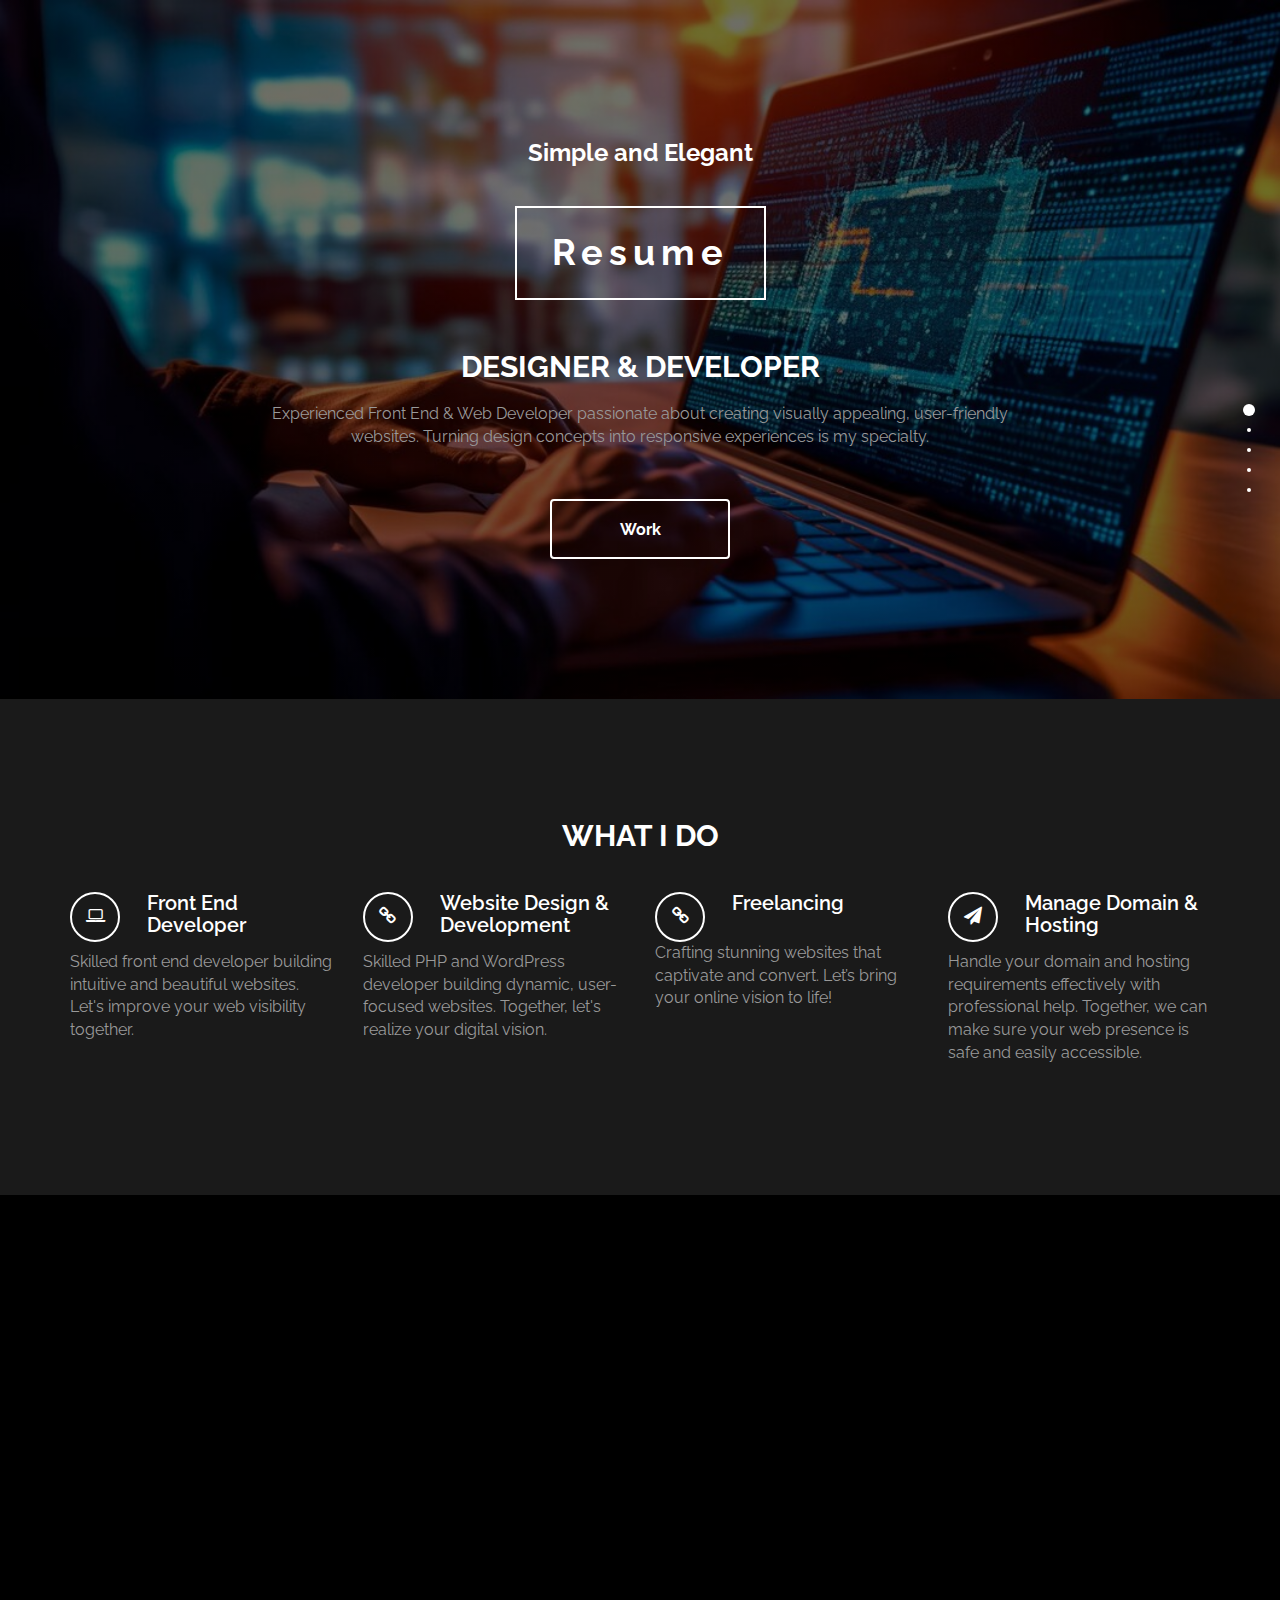
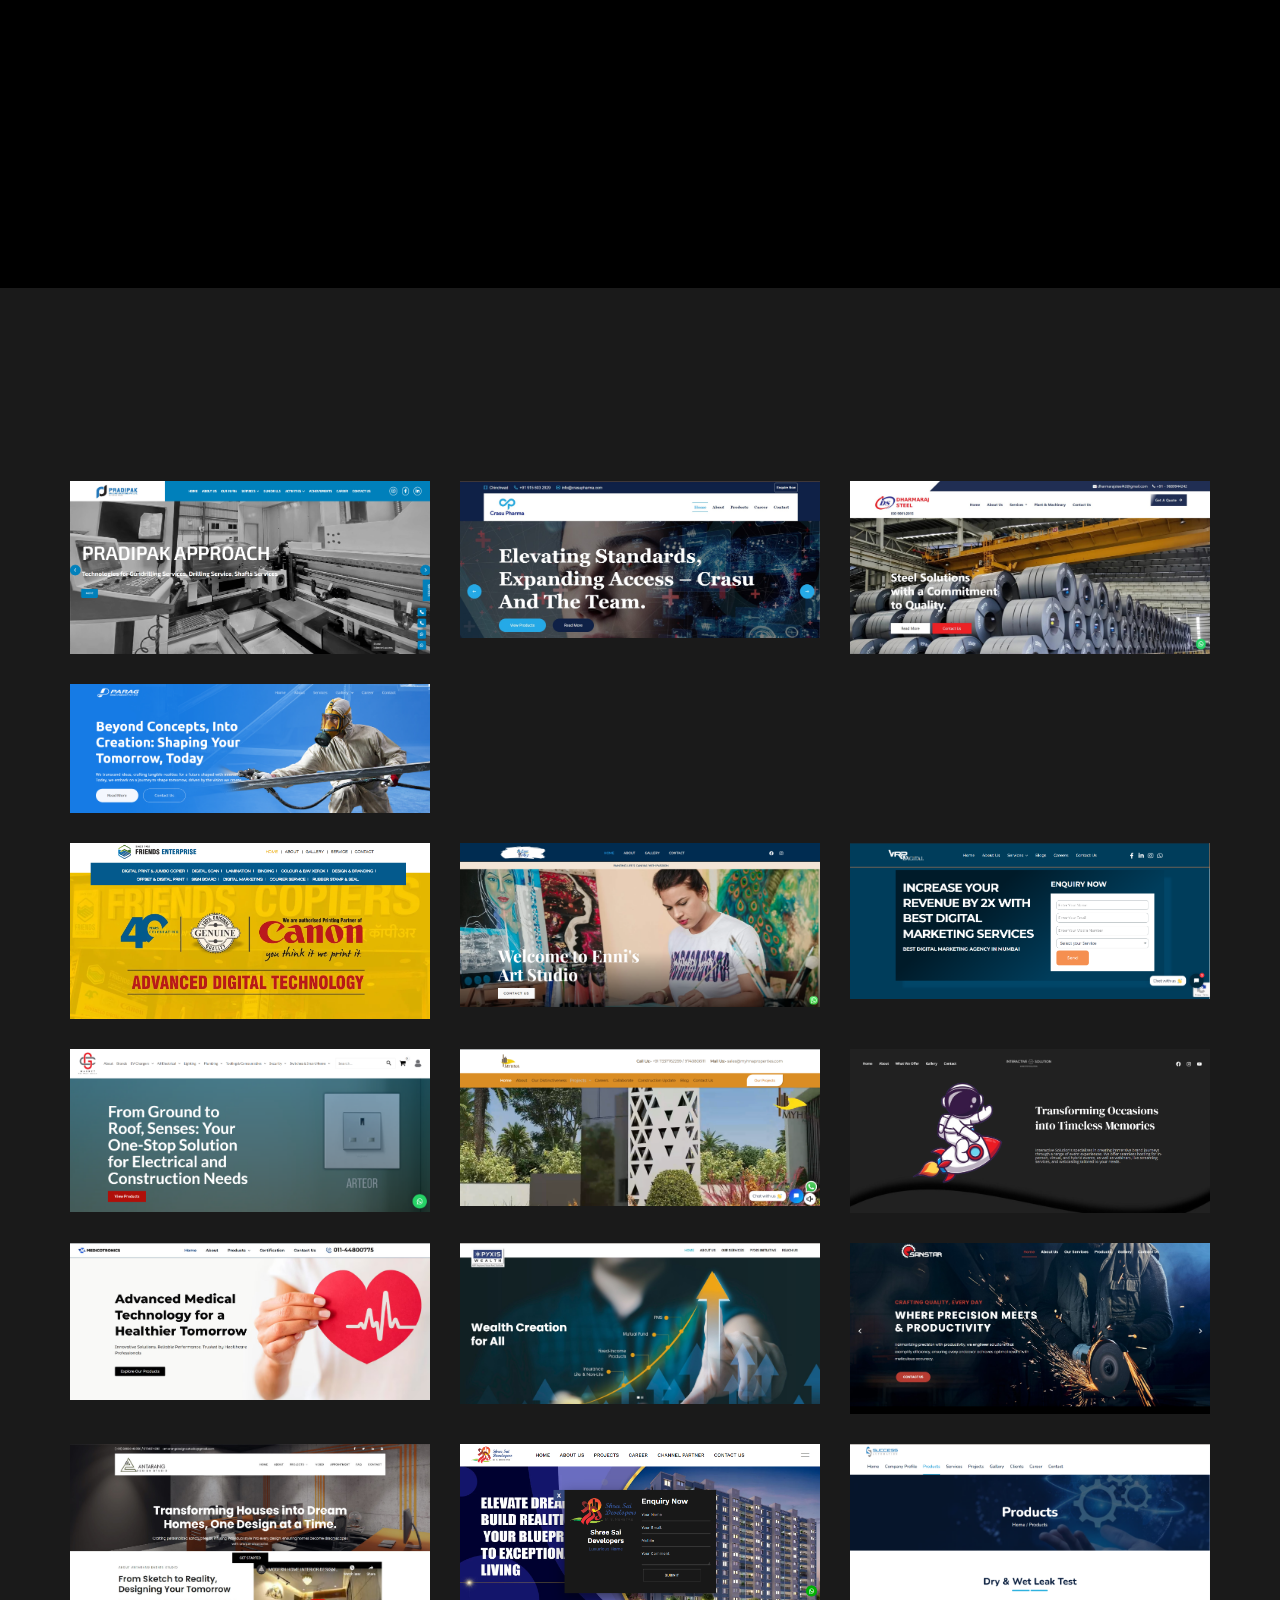
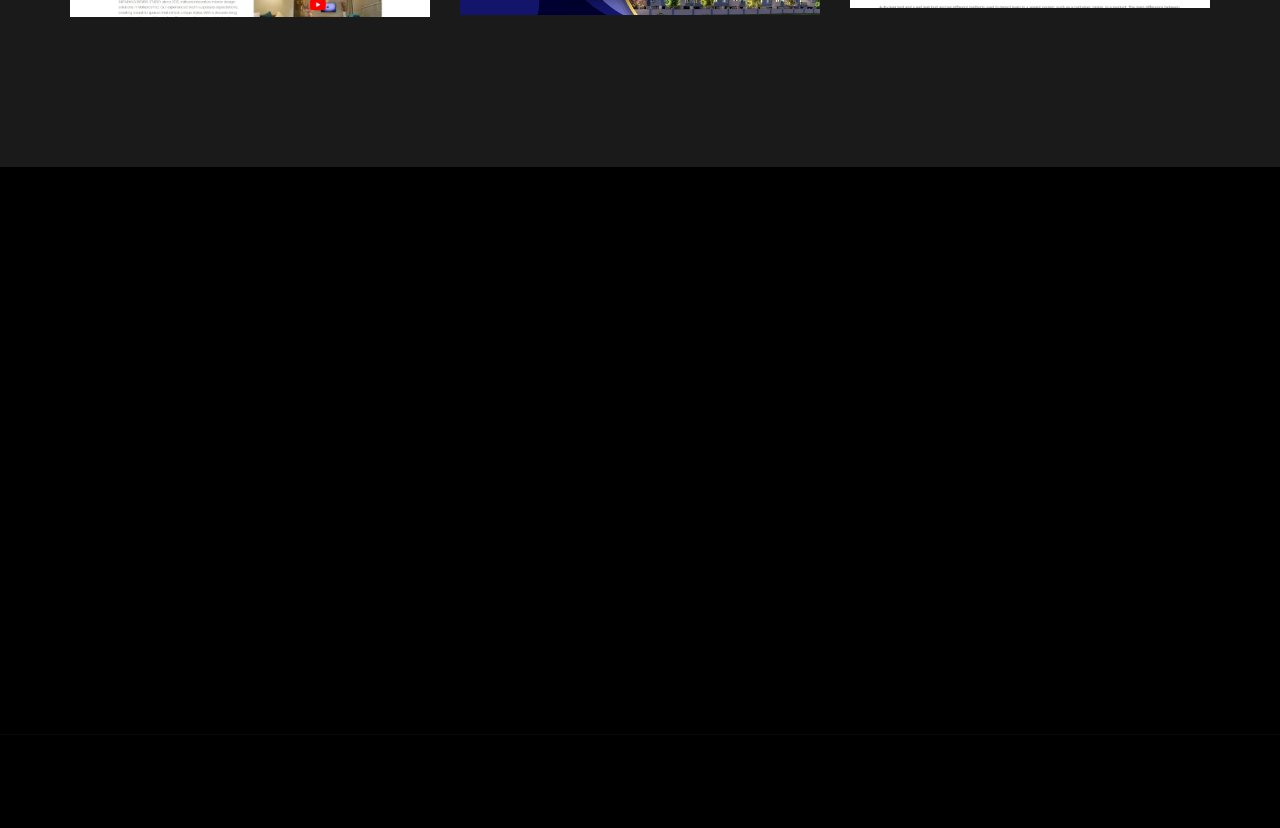
<file: index.html>
<!DOCTYPE html>
<html lang="en">
	<head>
		<meta charset="utf-8">
		<title>Sapna-Portfolio</title>
		<meta name="keywords" content="">
		<meta name="description" content="">
        <meta name="author" content="templatemo">
		<meta http-equiv="X-UA-Compatible" content="IE=Edge">
		<meta http-equiv="Content-Type" content="text/html; charset=UTF-8" />
		<meta name="viewport" content="width=device-width, initial-scale=1">

		<!-- animate -->
		<link rel="stylesheet" href="css/animate.min.css">
		<!-- bootstrap -->
		<link rel="stylesheet" href="css/bootstrap.min.css">
		<!-- font-awesome -->
		<link rel="stylesheet" href="css/font-awesome.min.css">
		<!-- google font -->
		<link href='http://fonts.googleapis.com/css?family=Raleway:400,300,700,800' rel='stylesheet' type='text/css'>
		<!-- fullpage -->
		<link rel="stylesheet" href="css/jquery.fullPage.css">
		<!-- custom -->
		<link rel="stylesheet" href="css/templatemo-style.css">

	</head>
	<body>

	<div id="fullpage">

		<!-- start home -->
		<div id="home" class="section">
			<div class="container">
				<div class="row">
					<div class="col-md-2"></div>
					<div class="col-md-8 wow fadeIn" data-wow-delay="0.9s">
						<h3>Simple and Elegant</h3>
						<a href="itsme.pdf"><h1>Resume</h1></a>
						<h2 class="rotate">DESIGNER &AMP; DEVELOPER, Manage Domain & Hosting</h2>
						<p>Experienced Front End & Web Developer passionate about creating visually appealing, user-friendly websites. Turning design concepts into responsive experiences is my specialty.</p>
						<a href="#work" class="btn btn-default smoothScroll wow fadeInUp" data-wow-delay="1s">Work</a>
					</div>
					<div class="col-md-2"></div>
				</div>
			</div>
		</div>
		<!-- end home -->
		<!-- start work -->
		<div id="work" class="section">
			<div class="container">
				<div class="row">
					<div class="col-md-12 wow bounce">
						<h2>WHAT I DO</h2>
					</div>
                               </div>  
                <div class="row">
					<div class="col-md-3 col-xs-11 wow fadeInUp" data-wow-delay="0.6s">
						<div class="media">
							<div class="media-object media-left">
								<i class="fa fa-laptop"></i>
							</div>
							<div class="media-body">
								<h3 class="media-heading">Front End Developer</h3>
							</div>
                            <p>Skilled front end developer building intuitive and beautiful websites. Let's improve your web visibility together.</p>

						</div>
					</div>
                    
					<div class="col-md-3 col-xs-11 wow fadeInUp" data-wow-delay="0.6s">
						<div class="media">
							<div class="media-object media-left">
								<i class="fa fa-link"></i>
							</div>
							<div class="media-body">
								<h3 class="media-heading">Website Design & Development</h3>
							</div>
                            <p>Skilled PHP and WordPress developer building dynamic, user-focused websites. Together, let's realize your digital vision.</p>
						</div>
					</div>
                    
					<div class="col-md-3 col-xs-11 wow fadeInUp" data-wow-delay="0.6s">
						<div class="media">
							<div class="media-object media-left">
								<i class="fa fa-link"></i>
							</div>
							<div class="media-body">
								<h3 class="media-heading">Freelancing</h3>
							</div>
                            <p>Crafting stunning websites that captivate and convert. Let’s bring your online vision to life!</p>
						</div>
					</div>

                 <div class="col-md-3 col-xs-11 wow fadeInUp" data-wow-delay="0.6s">
						<div class="media">
							<div class="media-object media-left">
								<i class="fa fa-paper-plane"></i>
							</div>
							<div class="media-body">
								<h3 class="media-heading">Manage Domain & Hosting</h3>
								
							</div>
                            <p>Handle your domain and hosting requirements effectively with professional help. Together, we can make sure your web presence is safe and easily accessible.</p>
						</div>
					</div>
                    
				</div>
			</div>
		</div>
		<!-- end work -->

		<!-- start about -->
		<div id="about" class="section">
			<div class="container">
				<div class="row">
					<div class="col-md-6 col-xs-11 wow fadeInLeft" data-wow-delay="0.9s">
						<h2>ABOUT SAPNA</h2>
						<h4>DESIGNER &AMP; DEVELOPER</h4>
						<p>I am a dedicated and skilled Professional Front End & Web Developer with a passion for creating innovative and visually appealing web experiences. With a keen eye for detail and a commitment to delivering high-quality projects, I specialize in turning design concepts into responsive and user-friendly websites.</p>
					</div>
					<div class="col-md-6 col-xs-11 wow fadeInRight" data-wow-delay="0.9s">
						<span class="text-top">HTML <small>95%</small></span>
							<div class="progress">
								<div class="progress-bar progress-bar-danger" role="progressbar" aria-valuenow="60" aria-valuemin="0" aria-valuemax="100" style="width: 95%;"></div>
							</div>
						<span>CSS<small>80%</small></span>
							<div class="progress">
								<div class="progress-bar progress-bar-danger" role="progressbar" aria-valuenow="80" aria-valuemin="0" aria-valuemax="100" style="width: 80%;"></div>
							</div>
						<span>JavaScript<small>70%</small></span>
							<div class="progress">
								<div class="progress-bar progress-bar-danger" role="progressbar" aria-valuenow="60" aria-valuemin="0" aria-valuemax="100" style="width: 70%;"></div>
							</div>
						<span>PHP & SQL<small>70%</small></span>
							<div class="progress">
								<div class="progress-bar progress-bar-danger" role="progressbar" aria-valuenow="60" aria-valuemin="0" aria-valuemax="100" style="width: 90%;"></div>
							</div>
						<span>Wordpress<small>80%</small></span>
							<div class="progress">
								<div class="progress-bar progress-bar-danger" role="progressbar" aria-valuenow="60" aria-valuemin="0" aria-valuemax="100" style="width: 90%;"></div>
							</div>
						<span>WIX<small>70%</small></span>
							<div class="progress">
								<div class="progress-bar progress-bar-danger" role="progressbar" aria-valuenow="60" aria-valuemin="0" aria-valuemax="100" style="width: 90%;"></div>
							</div>
						<span>SHOPIFY<small>70%</small></span>
							<div class="progress">
								<div class="progress-bar progress-bar-danger" role="progressbar" aria-valuenow="60" aria-valuemin="0" aria-valuemax="100" style="width: 90%;"></div>
							</div>
							<span>Domain & Hosting<small>80%</small></span>
							<div class="progress">
								<div class="progress-bar progress-bar-danger" role="progressbar" aria-valuenow="60" aria-valuemin="0" aria-valuemax="100" style="width: 90%;"></div>
							</div>
					</div>
				</div>
			</div>
		</div>
		<!-- end about -->

		<!-- start portfolio -->
	<div id="portfolio" class="section">
		<div class="container">
			<div class="row">
				<div class="col-md-12">
					<h2 class="wow bounce">PORTFOLIO</h2>
				</div>
                                <div class="col-md-4">
					<div class="portfolio-thumb">
						<img src="images/pradipak.png" class="img-responsive" alt="portfolio img">
					<a href="https://pradipak.com/" target="_blank"><div class="portfolio-overlay">
								<h4>Website Design</h4>
							</div></a>	
					</div>
				</div>
				<div class="col-md-4">
					<div class="portfolio-thumb">
						<img src="images/crasu.jpg" class="img-responsive" alt="portfolio img">
					<a href="https://crasupharma.com/" target="_blank"><div class="portfolio-overlay">
								<h4>Website Design</h4>
							</div></a>	
					</div>
				</div>
				<div class="col-md-4">
					<div class="portfolio-thumb">
						<a href="https://dharmrajsteel.com/" target="_blank">	<img src="images/dharamraj.jpg" class="img-responsive" alt="portfolio img">
							<div class="portfolio-overlay">
								<h4>Website Design</h4>
							</div></a>
					</div>
				</div>
				<div class="col-md-4">
					<div class="portfolio-thumb">
					
						<a href="https://paragmegafabcoat.co.uk/" target="_blank">		<img src="images/parag.png" class="img-responsive" alt="portfolio img">
							<div class="portfolio-overlay">
								<h4>Website Design</h4>
							</div></a>
					</div>
				</div>
			</div>
			<div class="row">
				<div class="col-md-4">
					<div class="portfolio-thumb">
						<a href="https://friendscopiers.com/" target="_blank">		
							<img src="images/friendsxerox.png" class="img-responsive" alt="portfolio img">
							<div class="portfolio-overlay">
								<h4>Website Design</h4>
							</div></a>
					</div>
				</div>
				<div class="col-md-4">
					<div class="portfolio-thumb">
					
						<a href="https://enniarts.com/" target="_blank"><img src="images/enni.png" class="img-responsive" alt="portfolio img">
							<div class="portfolio-overlay">
								<h4>Website Design</h4>
							</div></a>
					</div>
				</div>
				<div class="col-md-4">
					<div class="portfolio-thumb">
					
						<a href="https://vrpdigital.com/" target="_blank">		<img src="images/vrp.png" class="img-responsive" alt="portfolio img">
							<div class="portfolio-overlay">
								<h4>Website Design</h4>
							</div></a>
					</div>
				</div>
				
			</div>
			<div class="row">
				<div class="col-md-4">
					<div class="portfolio-thumb">
					
						<a href="https://vrpdigital.com/magnet/" target="_blank">		<img src="images/magnet.png" class="img-responsive" alt="portfolio img">
							<div class="portfolio-overlay">
								<h4>Website Design</h4>
							</div></a>
					</div>
				</div>
				<div class="col-md-4">
					<div class="portfolio-thumb">
					
						<a href="https://myhnaproperties.com" target="_blank">		<img src="images/myhna.png" class="img-responsive" alt="portfolio img">
							<div class="portfolio-overlay">
								<h4>Website Design</h4>
							</div></a>
					</div>
				</div>
				<div class="col-md-4">
					<div class="portfolio-thumb">
					
						<a href="https://vrpdigital.com/interactive_solutions/" target="_blank">		<img src="images/interactive_solutions.png" class="img-responsive" alt="portfolio img">
							<div class="portfolio-overlay">
								<h4>Website Design</h4>
							</div></a>
					</div>
				</div>
              
			</div>
			<div class="row">
               <div class="col-md-4">
					<div class="portfolio-thumb">
						<a href="https://medicotronics.vrpdigital.com/" target="_blank">		<img src="images/medicotronics.jpg" class="img-responsive" alt="portfolio img">
							<div class="portfolio-overlay">
								<h4>Website Design</h4>
							</div></a>
					</div>
				</div>
				<div class="col-md-4">
					<div class="portfolio-thumb">
						<a href="https://pyxiswealth.in/" target="_blank">		
							<img src="images/pyxis.jpg" class="img-responsive" alt="portfolio img">
							<div class="portfolio-overlay">
								<h4>Website Design</h4>
							</div>
					  </a>
					</div>
				</div>
				
				<div class="col-md-4">
					<div class="portfolio-thumb">
						<a href="https://sapnashree.github.io/sanstar/index.html" target="_blank">		
							<img src="images/sanstar.jpg" class="img-responsive" alt="portfolio img">
							<div class="portfolio-overlay">
								<h4>Website Design</h4>
							</div>
					  </a>
					</div>
				</div>
				<div class="col-md-4">
					<div class="portfolio-thumb">
						<a href="https://sapnashree.github.io/antarang/index.html" target="_blank">		
							<img src="images/antarang.jpg" class="img-responsive" alt="portfolio img">
							<div class="portfolio-overlay">
								<h4>Website Design</h4>
							</div>
					  </a>
					</div>
				</div>

                    <div class="col-md-4">
					<div class="portfolio-thumb">
						<img src="images/shree.png" class="img-responsive" alt="portfolio img">
					<a href="https://shreesaidevelopers.co/" target="_blank"><div class="portfolio-overlay">
								<h4>Website Design</h4>
							</div></a>	
					</div>
				</div>
				<div class="col-md-4">
					<div class="portfolio-thumb">
						<a href="https://success-automation.com/dry_wet.php" target="_blank">	<img src="images/success.png" class="img-responsive" alt="portfolio img">
							<div class="portfolio-overlay">
								<h4>Website Design</h4>
							</div></a>
					</div>
				</div>
			</div>
		</div>
	</div>
	<!-- end portfolio -->

		<!-- start contact -->
		<div id="contact" class="section">
			<div class="container">
				<div class="row">
					<div class="col-lg-5 col-lg-offset-1 col-md-6 wow fadeInUp" data-wow-delay="0.6s">
						<address>
							<p class="contact-title">CONTACT ME</p>
							<p><i class="fa fa-phone"></i> 9049667486</p>
							<p><i class="fa fa-envelope-o"></i> sapna130120@gmail.com</p>
							<p><i class="fa fa-map-marker"></i> Jaydeep Park, Bhosari</p>
						</address>
					</div>
					<div class="col-lg-6 col-md-6 col-xs-10 wow fadeInUp" data-wow-delay="0.6s">
						<form role="form" method="post" action="#">
							<input name="name" type="text" class="form-control" id="name" placeholder="Your Name">
							<input name="email" type="email" class="form-control" id="email" placeholder="Your Email">
							<textarea name="message" rows="5" class="form-control" id="message" placeholder="Your Message"></textarea>
							<input name="send" type="submit" class="form-control" id="send" value="SEND ME">
						</form>
					</div>
					<div class="col-md-1 col-sm-1"></div>
				</div>
			</div>
		</div>
		<!-- end contact -->

		<!-- start footer -->
		<footer>
			<div class="container">
				<div class="row">
					<div class="col-md-12 wow fadeIn" data-wow-delay="0.9s">
						<p>Copyright &copy; 2024 Sapna Gupta</p>
					</div>
				</div>
			</div>
		</footer>
		<!-- end footer -->

	</div>

		<!-- jQuery -->
		<script src="js/jquery.js"></script>
		<!-- bootstrap -->
		<script src="js/bootstrap.min.js"></script>
		<!-- fullpage -->
		<script src="js/jquery.fullPage.js"></script>
		<!-- smoothScroll -->
		<script src="js/smoothscroll.js"></script>
		<!-- wow -->
		<script src="js/wow.min.js"></script>
		<!-- text rotater -->
		<script src="js/jquery.simple-text-rotator.js"></script>
		<!-- custom -->
		<script src="js/custom.js"></script>

	</body>
</html>
</file>
<file: css/templatemo-style.css>
/*

Lavish HTML CSS Template

https://templatemo.com/tm-458-lavish
		
*/

body
{
	background: #000000;
	color: #999;
	font-family: 'Raleway', sans-serif;
	font-size: 16px;
	font-weight: 400;
}

/* start all section */
#home,
#home .fp-slide,
#home .fp-tableCell,

#work,
#work .fp-slide,
#work .fp-tableCell,

#about,
#about .fp-slide,
#about .fp-tableCell,

#contact,
#contact .fp-slide,
#contact .fp-tableCell,

#portfolio,
#portfolio .fp-slide,
#portfolio .fp-tableCell,

footer,
footer .fp-slide,
footer .fp-tableCell
{
    height: auto !important;
}

/* end all section */

/* start all heading */
h1,h2,h3,h4,h5
    {
        color: #ffffff;
        font-weight: bold;
    }
/* end all heading */

/* start all section */
#work, #about, #portfolio, #contact
    {
        padding-top: 100px;
        padding-bottom: 120px;
    }
/* end all section */

/* start simpletextrotator */
.rotating {
  display: inline-block;
  -webkit-transform-style: preserve-3d;
  -moz-transform-style: preserve-3d;
  -ms-transform-style: preserve-3d;
  -o-transform-style: preserve-3d;
  transform-style: preserve-3d;
  -webkit-transform: rotateX(0) rotateY(0) rotateZ(0);
  -moz-transform: rotateX(0) rotateY(0) rotateZ(0);
  -ms-transform: rotateX(0) rotateY(0) rotateZ(0);
  -o-transform: rotateX(0) rotateY(0) rotateZ(0);
  transform: rotateX(0) rotateY(0) rotateZ(0);
  -webkit-transition: 0.5s;
  -moz-transition: 0.5s;
  -ms-transition: 0.5s;
  -o-transition: 0.5s;
  transition: 0.5s;
  -webkit-transform-origin-x: 50%;
}

.rotating.flip {
  position: relative;
}

.rotating .front, .rotating .back {
  left: 0;
  top: 0;
  -webkit-backface-visibility: hidden;
  -moz-backface-visibility: hidden;
  -ms-backface-visibility: hidden;
  -o-backface-visibility: hidden;
  backface-visibility: hidden;
}

.rotating .front {
  position: absolute;
  display: inline-block;
  -webkit-transform: translate3d(0,0,1px);
  -moz-transform: translate3d(0,0,1px);
  -ms-transform: translate3d(0,0,1px);
  -o-transform: translate3d(0,0,1px);
  transform: translate3d(0,0,1px);
}

.rotating.flip .front {
  z-index: 1;
}

.rotating .back {
  display: block;
  opacity: 0;
}

.rotating.spin {
  -webkit-transform: rotate(360deg) scale(0);
  -moz-transform: rotate(360deg) scale(0);
  -ms-transform: rotate(360deg) scale(0);
  -o-transform: rotate(360deg) scale(0);
  transform: rotate(360deg) scale(0);
}

.rotating.flip .back {
  z-index: 2;
  display: block;
  opacity: 1;
  
  -webkit-transform: rotateY(180deg) translate3d(0,0,0);
  -moz-transform: rotateY(180deg) translate3d(0,0,0);
  -ms-transform: rotateY(180deg) translate3d(0,0,0);
  -o-transform: rotateY(180deg) translate3d(0,0,0);
  transform: rotateY(180deg) translate3d(0,0,0);
}

.rotating.flip.up .back {
  -webkit-transform: rotateX(180deg) translate3d(0,0,0);
  -moz-transform: rotateX(180deg) translate3d(0,0,0);
  -ms-transform: rotateX(180deg) translate3d(0,0,0);
  -o-transform: rotateX(180deg) translate3d(0,0,0);
  transform: rotateX(180deg) translate3d(0,0,0);
}

.rotating.flip.cube .front {
  -webkit-transform: translate3d(0,0,100px) scale(0.9,0.9);
  -moz-transform: translate3d(0,0,100px) scale(0.85,0.85);
  -ms-transform: translate3d(0,0,100px) scale(0.85,0.85);
  -o-transform: translate3d(0,0,100px) scale(0.85,0.85);
  transform: translate3d(0,0,100px) scale(0.85,0.85);
}

.rotating.flip.cube .back {
  -webkit-transform: rotateY(180deg) translate3d(0,0,100px) scale(0.9,0.9);
  -moz-transform: rotateY(180deg) translate3d(0,0,100px) scale(0.85,0.85);
  -ms-transform: rotateY(180deg) translate3d(0,0,100px) scale(0.85,0.85);
  -o-transform: rotateY(180deg) translate3d(0,0,100px) scale(0.85,0.85);
  transform: rotateY(180deg) translate3d(0,0,100px) scale(0.85,0.85);
}

.rotating.flip.cube.up .back {
  -webkit-transform: rotateX(180deg) translate3d(0,0,100px) scale(0.9,0.9);
  -moz-transform: rotateX(180deg) translate3d(0,0,100px) scale(0.85,0.85);
  -ms-transform: rotateX(180deg) translate3d(0,0,100px) scale(0.85,0.85);
  -o-transform: rotateX(180deg) translate3d(0,0,100px) scale(0.85,0.85);
  transform: rotateX(180deg) translate3d(0,0,100px) scale(0.85,0.85);
}
/* end simpletextrotator */

/* start home */       
#home
	{
        background: linear-gradient(#00000091, #0000008f), url('../images/home-bg.jpg');
        background-size: cover;
        background-repeat: no-repeat;
        padding-top: 120px;
        padding-bottom: 140px;
        text-align: center;
	}
#home h1
    {
        border: 2px solid white;
        color: white;
        display: inline-block;
        letter-spacing: 6px;
        padding: 25px 35px;
        margin: 30px 0;
    }
#home h2
    {
        padding-bottom: 10px;
    }
#home .btn
    {
        background: transparent;
        border: 2px solid #ffffff;
        color: #ffffff;
        font-size: 16px;
        font-weight: bold;
        width: 180px;
        height: 60px;
        margin-top: 40px;
        padding-top: 18px;
        transition: all 0.4s ease-in-out;
    }
#home .btn:hover
    {
        background: #D43F52;
        border-color: transparent;
    }
/* end home */

/* start work */
#work
    {
        background: #1a1a1a;
    }
#work h2
    {
        text-align: center;
    }

#work .media
    {
      margin-top: 30px;
    }
	
#work .media .fa
    {
        border: 2px solid #ffffff;
    border-radius: 50%;
    color: #ffffff;
    font-size: 18px;
    margin-right: 17px;
    width: 50px;
    height: 50px;
    line-height: 45px;
    text-align: center;
    vertical-align: middle;
    transition: all 0.4s ease-in;
    }
#work .media .fa:hover
    {
        background: #ffffff;
        cursor: pointer;
    }
#work .media .media-heading
    {
        font-weight: 600;
        font-size: 20px;
        padding-bottom: 10px;
    }
/* end work */

/* start about */
#about h4
    {
        padding: 15px 0;
		color: #D43F52;
    }
#about .progress
    {
        border-radius: 4px;
        background: #ffffff;
        height: 4px;
    }
#about .progress .progress-bar-danger
    {
        background: #D43F52;
    }
#about .text-top
    {
        padding-top: 50px;
    }
#about span
    {
        color: #ffffff;
        font-weight: bold;
        display: block;
        padding-bottom: 6px;
    }
#about small
    {
        font-weight: bold;
        float: right;
    }
/* end about */

/* start portfolio */
#portfolio
    {
        background: #1a1a1a;
        text-align: center;
    }
#portfolio h2
    {
        padding-bottom: 30px;
    }
#portfolio .portfolio-thumb
    {
        overflow: hidden;
        position: relative;
        margin-bottom: 30px;
    }
#portfolio .portfolio-thumb .portfolio-overlay
    {
        background: #D43F52;
        top: 0;
        left: 0;
        right: 0;
        bottom: 0;
        opacity: 0;
        width: 100%;
        height: 100%;
        position: absolute;
        padding-top: 60px;
        transition: all 0.4s ease-in-out;
    }
#portfolio .portfolio-thumb:hover .portfolio-overlay
    {
        cursor: pointer;
        opacity: 0.8;
        transform: scale(0.9);
    }
/* end portfolio */

/* start contact */

#contact address
    {
      padding-bottom: 18px;
    }
	
#contact .contact-title
    {
		font-size: 24px;
		font-weight: bold;
        padding-bottom: 20px;
		color: #ffffff;
    }
#contact .fa
    {
        border: 2px solid #ffffff;
        border-radius: 50%;
        color: #D43F52;
        width: 50px;
        height: 50px;
        line-height: 45px;
        text-align: center;
        margin-right: 20px;
    }
#contact .form-control
    {
        background: transparent;
        border: 2px solid #999;
        border-radius: 0;
        box-shadow: none;
        color: #ffffff;
        margin-bottom: 20px;
    }
#contact input
    {
        height: 50px;
    }
#contact input[type="submit"]
    {
        background: #D43F52;
        border: 2px solid transparent;
        color: #ffffff;
        font-weight: bold;
        transition: all 0.4s ease-in-out;
    }
#contact input[type="submit"]:hover
    {
        background: #ffffff;
        color: #D43F52;
    }
/* end contact */

/* start footer */
footer
    {
        border-top: 1px solid #090909;
        text-align: center;
        padding-top: 40px;
        padding-bottom: 20px;
    }
footer hr
    {
        width: 100px;
    }
/* end footer */

/* start social icon */
.social-icon
    {
        position: relative;
        padding: 0;
        margin: 0;
    }
.social-icon li
    {
        display: inline-block;
        list-style: none;
    }
.social-icon li a
    {
        border-radius: 50%;
        color: #606060;
        text-decoration: none;
        transition: all 0.4s ease-in-out;
        text-align: center;
        margin-right: 10px;
    }
.social-icon li a:hover
    {
        color: #D43F52;
    }
/* end social icon */
</file>
